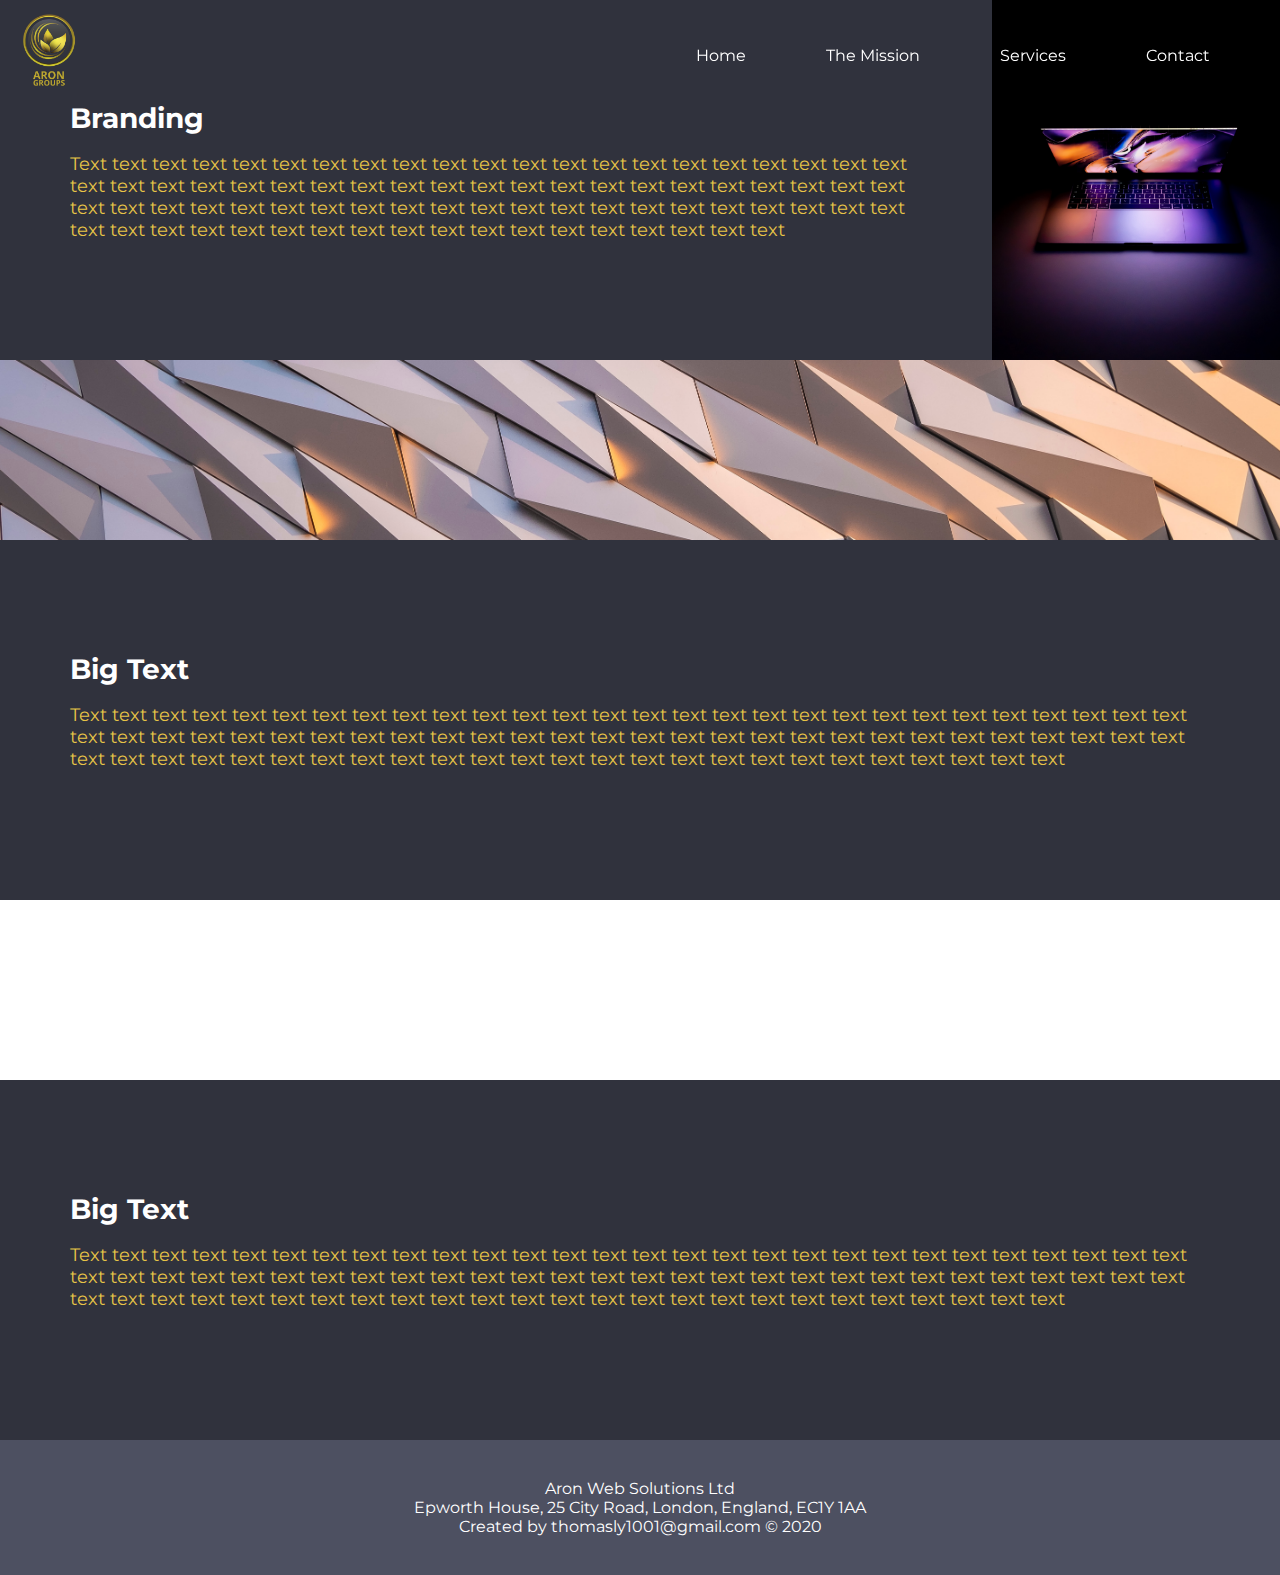
<file: branding.html>
<!DOCTYPE html>
<html lang="en">

<head>
  <meta charset="UTF-8">
  <meta name="viewport" content="width=device-width, initial-scale=1.0">
  <link href="https://fonts.googleapis.com/css2?family=Montserrat&display=swap" rel="stylesheet">
  </link>

  <!-- Compiled and minified JavaScript -->
  <script src="https://cdnjs.cloudflare.com/ajax/libs/materialize/1.0.0/js/materialize.min.js"></script>

  <!--Import Google Icon Font-->
  <link href="https://fonts.googleapis.com/icon?family=Material+Icons" rel="stylesheet">
  <title>Aron Groups Branding</title>
  <link rel="shortcut icon" type="image/jpg" href="./assets/favicon.png"/>
  <!-- styles -->
  <link rel="stylesheet" href="./styles/home.css">
  <link rel="stylesheet" href="./styles/marketing.css">
</head>

<body>
  <nav id="nav">
    <img src="./assets/logo.png" alt="Logo" width="80" height="80">
    <ul class="nav-links">
      <li><a class="nav-link" href="/index.html">Home</a></li>
      <li><a class="nav-link" href="/mission.html">The Mission</a></li>
      <li class="nav-link dropdown"> Services
        <div class="dropdown-content">
          <a href="/branding.html">Branding</a>
          <a href="/web-dev.html">Web Development</a>
          <a href="/else.html">Something Else</a>
          <a href="/marketing.html">Marketing</a>
        </div>
      </li>
      <li><a class="nav-link" href="/contact.html">Contact</a></li>
    </ul>
  </nav>

  <main>

    <section class="text-section multi-media">
      <div class="text-info">
        <h3>Branding</h3>
        <p>Text text text text text text text text text text text text text text text text text text text text text text
          text text text text text text text text text text text text text text text text text text text text text text
          text text text text text text text text text text text text text text text text text text text text text text
          text text text text text text text text text text text text text text text</p>
        </div>
      <img src="./assets/webdev/computer2.jpg" alt="">
    </section>
    
    <section class="parallax"></section>

    <section class="text-section">
      <div class="text-info">
        <h3>Big Text</h3>
        <p>Text text text text text text text text text text text text text text text text text text text text text text
          text text text text text text text text text text text text text text text text text text text text text text
          text text text text text text text text text text text text text text text text text text text text text text
          text text text text text text text text text text text text text text text</p>
      </div>
    </section>

    <section class="parallax"></section>

    <section class="text-section">
      <div class="text-info">
        <h3>Big Text</h3>
        <p>Text text text text text text text text text text text text text text text text text text text text text text
          text text text text text text text text text text text text text text text text text text text text text text
          text text text text text text text text text text text text text text text text text text text text text text
          text text text text text text text text text text text text text text text</p>
      </div>
    </section>

  </main>
  <footer>
    <p>Aron Web Solutions Ltd</p>
    <p>Epworth House, 25 City Road, London, England, EC1Y 1AA</p>
    <p>Created by thomasly1001@gmail.com © 2020 </p>
  </footer>
  </script>
</body>
<script src="./js/index.js"></script>

</html>
</file>
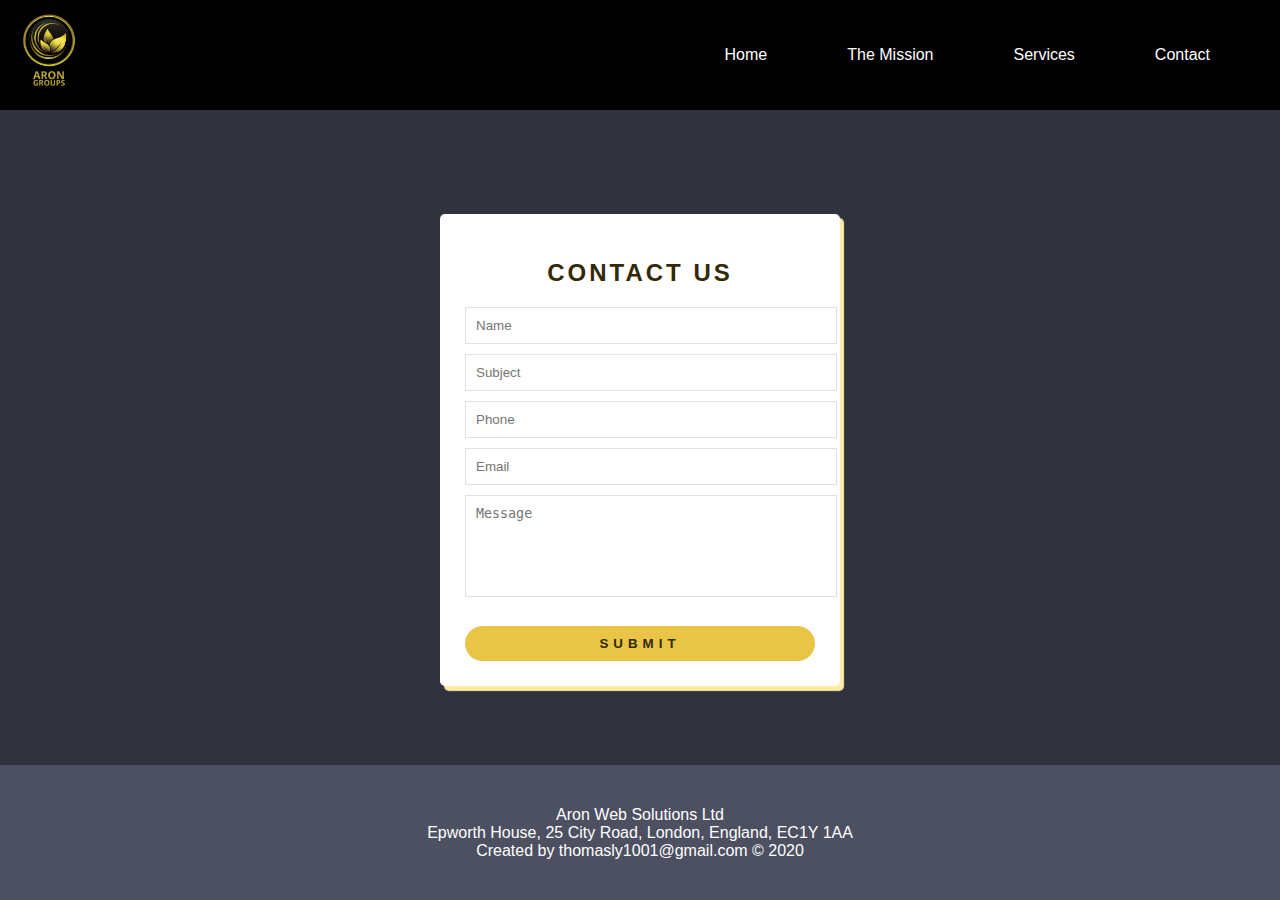
<file: contact.html>
<!DOCTYPE html>
<html lang="en">

<head>
  <meta charset="UTF-8">
  <meta name="viewport" content="width=device-width, initial-scale=1.0">
  <link rel="stylesheet" href="./styles/home.css">
  <link rel="stylesheet" href="./styles/contact.css">
  <title>Contact us</title>
  <link rel="shortcut icon" type="image/jpg" href="./assets/favicon.png"/>
  <script src="./js/index.js"></script>
  <script src="./js/contact.js"></script>
</head>

<body>
  <nav id="nav">
    <img src="./assets/logo.png" alt="Logo" width="80" height="80">
    <ul class="nav-links">
      <li><a class="nav-link" href="/index.html">Home</a></li>
      <li><a class="nav-link" href="/mission.html">The Mission</a></li>
      <li class="nav-link dropdown"> Services
        <div class="dropdown-content">
          <a href="/branding.html">Branding</a>
          <a href="/web-dev.html">Web Development</a>
          <a href="/else.html">Something Else</a>
          <a href="/marketing.html">Marketing</a>
        </div>
      </li>
      <li><a class="nav-link" href="/contact.html">Contact</a></li>
    </ul>
  </nav>

  <main>
    <section>
      <div class="wrapper">
        <h2>Contact us</h2>
        <div id="error_message"></div>
        <form action="" id="myform" onSubmit="return validate();">
          <div class="input_field">
            <input type="text" placeholder="Name" id="name">
          </div>
          <div class="input_field">
            <input type="text" placeholder="Subject" id="subject">
          </div>
          <div class="input_field">
            <input type="text" placeholder="Phone" id="phone">
          </div>
          <div class="input_field">
            <input type="text" placeholder="Email" id="email">
          </div>
          <div class="input_field">
            <textarea placeholder="Message" id="message"></textarea>
          </div>
          <div class="btn">
            <input type="submit">
          </div>
        </form>
      </div>
    </section>
  </main>
  <footer>
    <p>Aron Web Solutions Ltd</p>
    <p>Epworth House, 25 City Road, London, England, EC1Y 1AA</p>
    <p>Created by thomasly1001@gmail.com © 2020 </p>
  </footer>
</body>
</html>
</file>
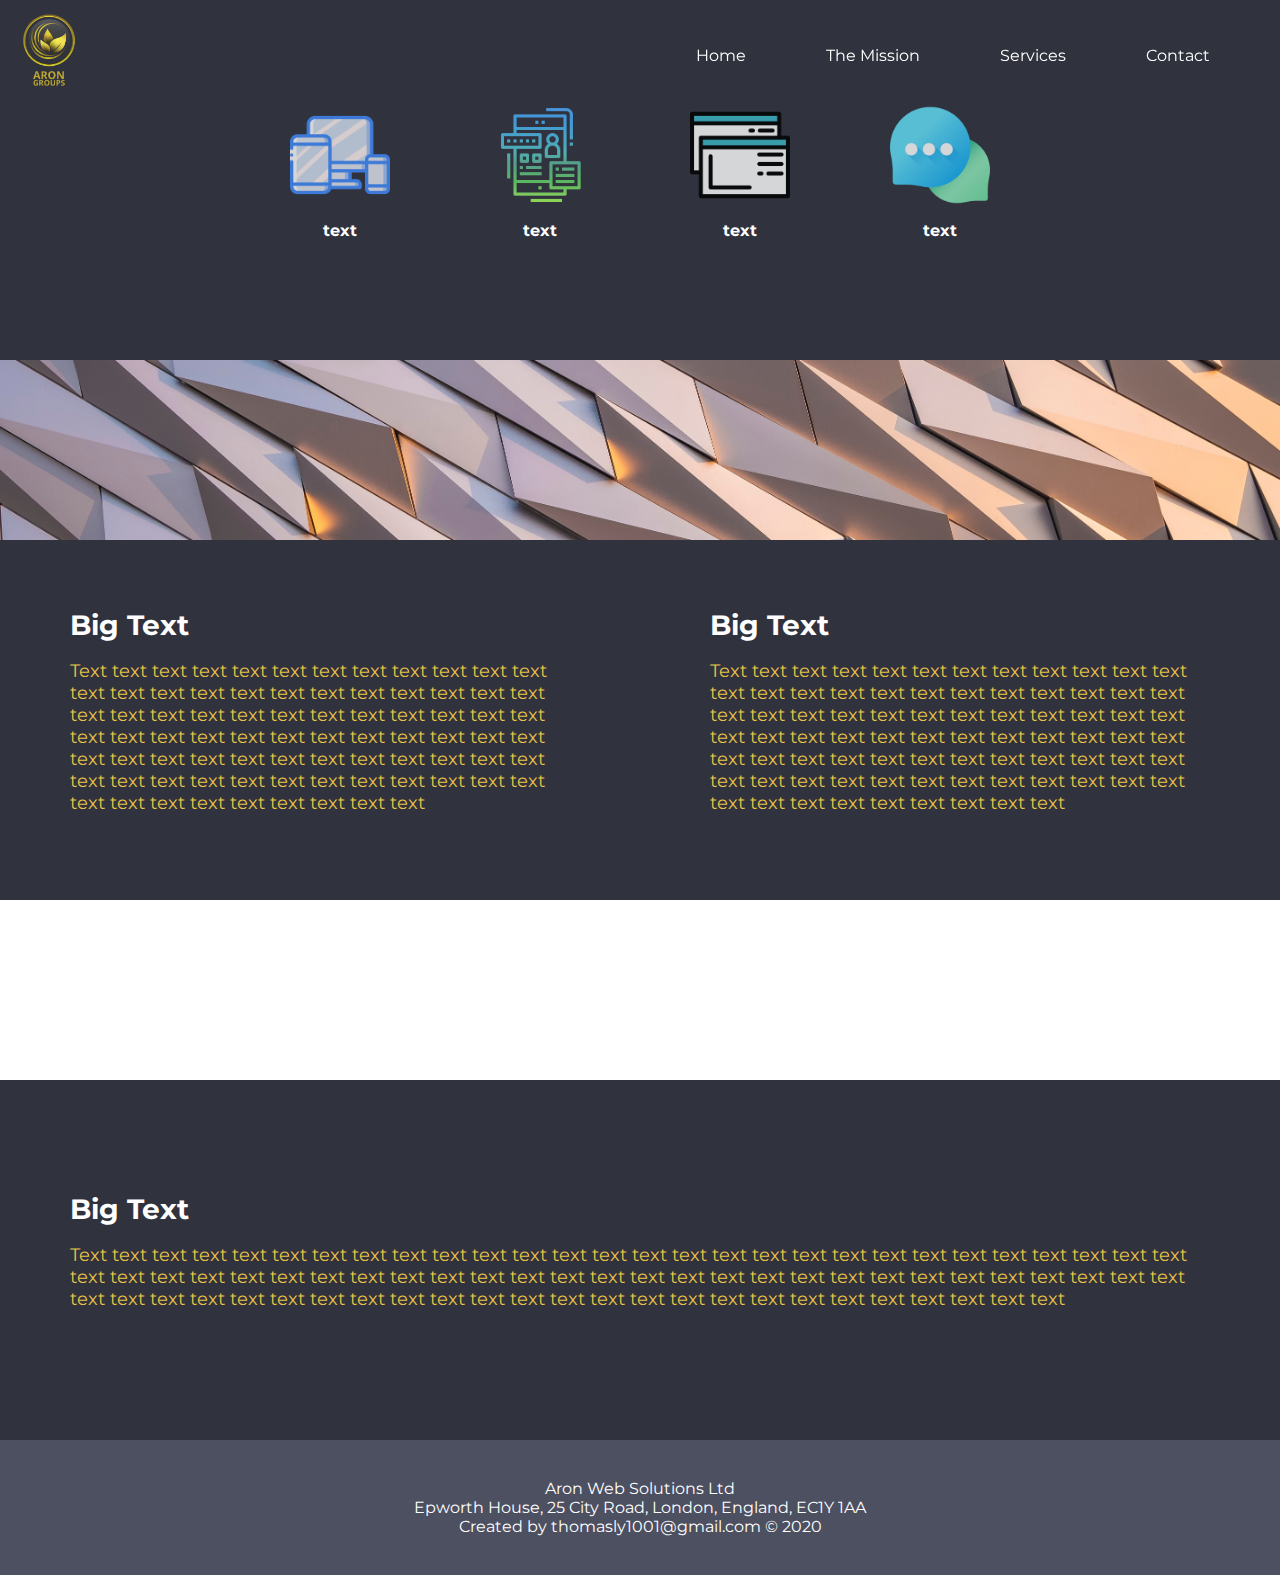
<file: else.html>
<!DOCTYPE html>
<html lang="en">

<head>
  <meta charset="UTF-8">
  <meta name="viewport" content="width=device-width, initial-scale=1.0">
  <link href="https://fonts.googleapis.com/css2?family=Montserrat&display=swap" rel="stylesheet">
  </link>

  <!-- Compiled and minified JavaScript -->
  <script src="https://cdnjs.cloudflare.com/ajax/libs/materialize/1.0.0/js/materialize.min.js"></script>

  <!--Import Google Icon Font-->
  <link href="https://fonts.googleapis.com/icon?family=Material+Icons" rel="stylesheet">
  <title>Aron Groups else</title>
  <link rel="shortcut icon" type="image/jpg" href="./assets/favicon.png"/>
  <!-- styles -->
  <link rel="stylesheet" href="./styles/home.css">
  <link rel="stylesheet" href="./styles/else.css">
</head>

<body>
  <nav id="nav">
    <img src="./assets/logo.png" alt="Logo" width="80" height="80">
    <ul class="nav-links">
      <li><a class="nav-link" href="/index.html">Home</a></li>
      <li><a class="nav-link" href="/mission.html">The Mission</a></li>
      <li class="nav-link dropdown"> Services
        <div class="dropdown-content">
          <a href="/branding.html">Branding</a>
          <a href="/web-dev.html">Web Development</a>
          <a href="/else.html">Something Else</a>
          <a href="/marketing.html">Marketing</a>
        </div>
      </li>
      <li><a class="nav-link" href="/contact.html">Contact</a></li>
    </ul>
  </nav>

  <main>

      <section class="icon-section">
        <div class="icon-wrap">
          <img src="./assets/webdev/tablet.png" alt="computers">
          <p>text</p>
        </div>
  
        <div class="icon-wrap">
          <img src="./assets/webdev/ux.png" alt="user experience">
          <p>text</p>
        </div>
  
        <div class="icon-wrap">
          <img src="./assets/webdev/internet.png" alt="files">
          <p>text</p>
        </div>
  
        <div class="icon-wrap">
          <img src="./assets/webdev/comment.png" alt="speech bubble">
          <p>text</p>
        </div>
      </section>
    
    <section class="parallax"></section>

    <section class="text-section double-column">
      <div class="text-info">
        <h3>Big Text</h3>
        <p>Text text text text text text text text text text text text text text text text text text text text text text
          text text text text text text text text text text text text text text text text text text text text text text
          text text text text text text text text text text text text text text text text text text text text text text
          text text text text text text text text text text text text text text text</p>
      </div>
      <div class="text-info">
        <h3>Big Text</h3>
        <p>Text text text text text text text text text text text text text text text text text text text text text text
          text text text text text text text text text text text text text text text text text text text text text text
          text text text text text text text text text text text text text text text text text text text text text text
          text text text text text text text text text text text text text text text</p>
        </div>
    </section>

    <section class="parallax"></section>

    <section class="text-section">
      <div class="text-info">
        <h3>Big Text</h3>
        <p>Text text text text text text text text text text text text text text text text text text text text text text
          text text text text text text text text text text text text text text text text text text text text text text
          text text text text text text text text text text text text text text text text text text text text text text
          text text text text text text text text text text text text text text text</p>
      </div>
    </section>

  </main>
  <footer>
    <p>Aron Web Solutions Ltd</p>
    <p>Epworth House, 25 City Road, London, England, EC1Y 1AA</p>
    <p>Created by thomasly1001@gmail.com © 2020 </p>
  </footer>
  </script>
</body>
<script src="./js/index.js"></script>

</html>
</file>
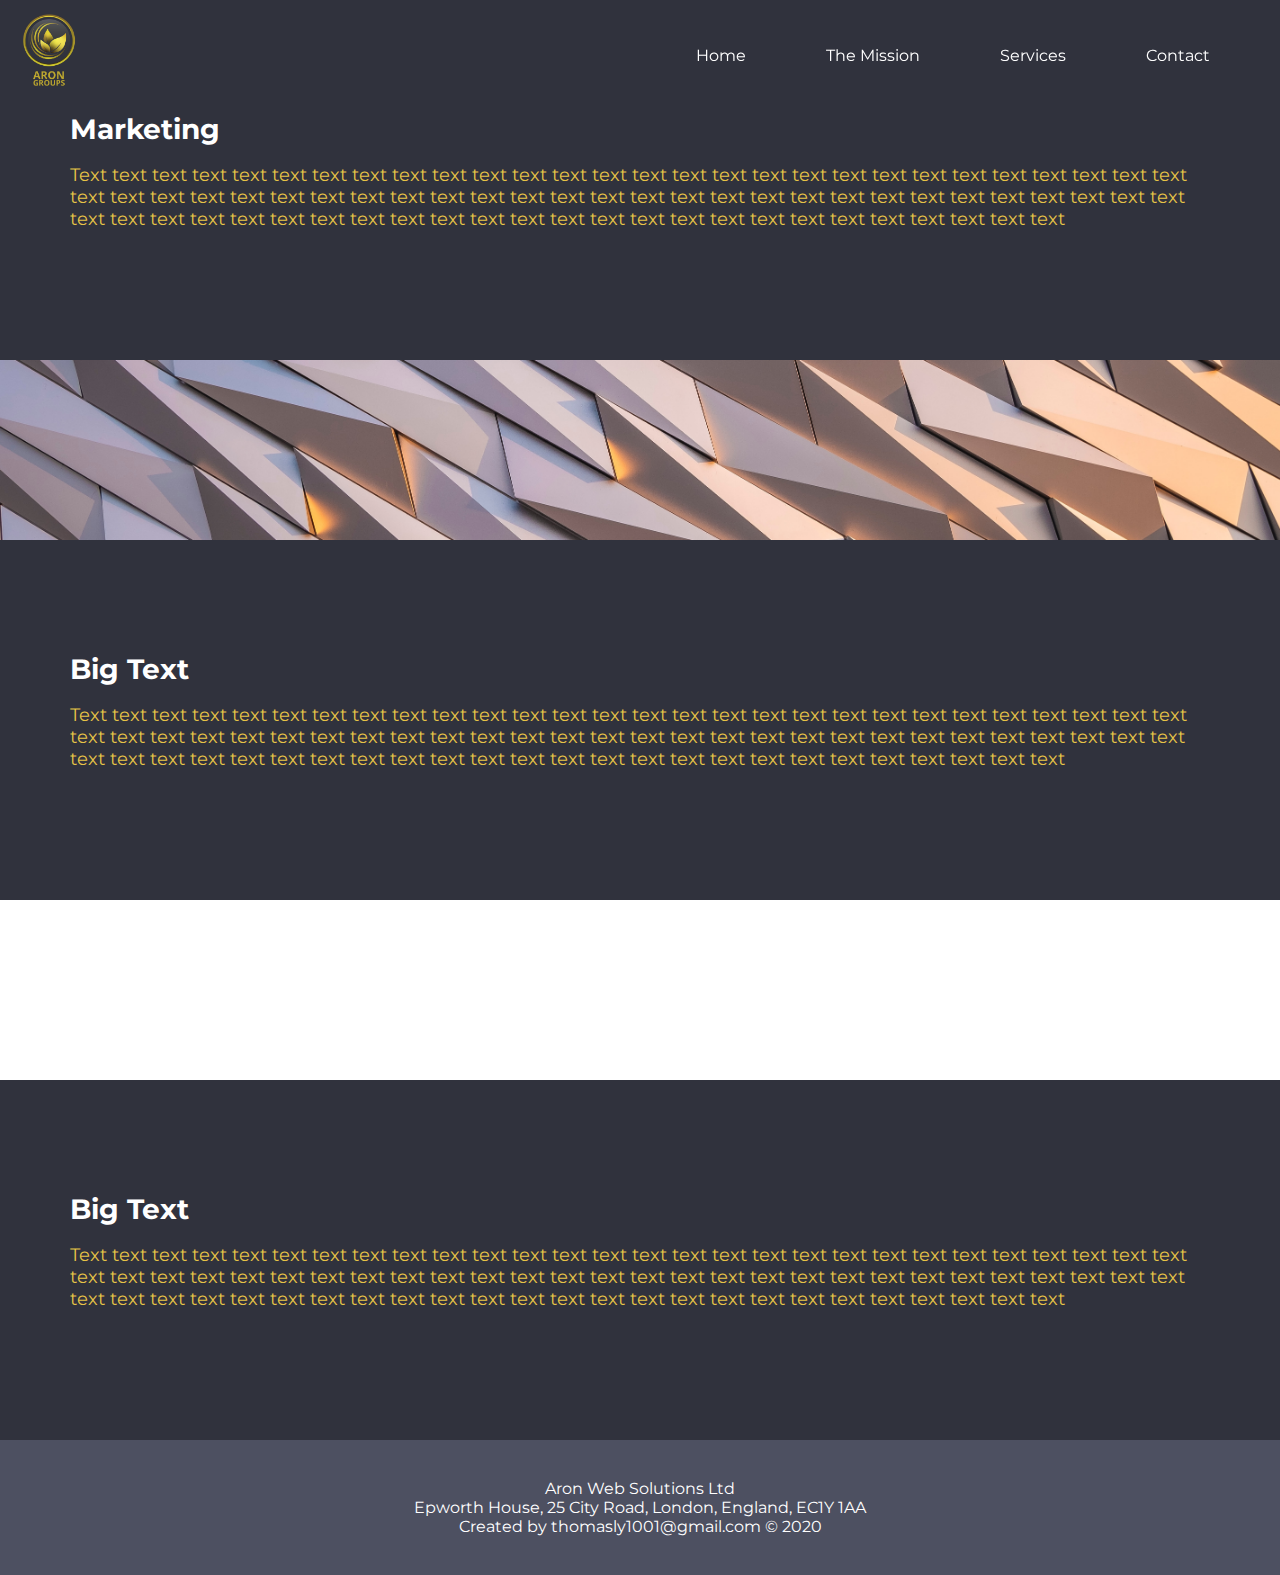
<file: marketing.html>
<!DOCTYPE html>
<html lang="en">

<head>
  <meta charset="UTF-8">
  <meta name="viewport" content="width=device-width, initial-scale=1.0">
  <link href="https://fonts.googleapis.com/css2?family=Montserrat&display=swap" rel="stylesheet">
  </link>

  <!-- Compiled and minified JavaScript -->
  <script src="https://cdnjs.cloudflare.com/ajax/libs/materialize/1.0.0/js/materialize.min.js"></script>

  <!--Import Google Icon Font-->
  <link href="https://fonts.googleapis.com/icon?family=Material+Icons" rel="stylesheet">
  <title>Aron Groups Marketing</title>
  <link rel="shortcut icon" type="image/jpg" href="./assets/favicon.png"/>
  <!-- styles -->
  <link rel="stylesheet" href="./styles/home.css">
  <link rel="stylesheet" href="./styles/marketing.css">
</head>

<body>
  <nav id="nav">
    <img src="./assets/logo.png" alt="Logo" width="80" height="80">
    <ul class="nav-links">
      <li><a class="nav-link" href="/">Home</a></li>
      <li><a class="nav-link" href="/mission.html">The Mission</a></li>
      <li class="nav-link dropdown"> Services
        <div class="dropdown-content">
          <a href="/branding.html">Branding</a>
          <a href="/web-dev.html">Web Development</a>
          <a href="/else.html">Something Else</a>
          <a href="/marketing.html">Marketing</a>
        </div>
      </li>
      <li><a class="nav-link" href="/contact.html">Contact</a></li>
    </ul>
  </nav>

  <main>

    <section class="text-section">
      <div class="text-info">
        <h3>Marketing</h3>
        <p>Text text text text text text text text text text text text text text text text text text text text text text
          text text text text text text text text text text text text text text text text text text text text text text
          text text text text text text text text text text text text text text text text text text text text text text
          text text text text text text text text text text text text text text text</p>
      </div>
    </section>
    
    <section class="parallax"></section>

    <section class="text-section">
      <div class="text-info">
        <h3>Big Text</h3>
        <p>Text text text text text text text text text text text text text text text text text text text text text text
          text text text text text text text text text text text text text text text text text text text text text text
          text text text text text text text text text text text text text text text text text text text text text text
          text text text text text text text text text text text text text text text</p>
      </div>
    </section>

    <section class="parallax"></section>

    <section class="text-section">
      <div class="text-info">
        <h3>Big Text</h3>
        <p>Text text text text text text text text text text text text text text text text text text text text text text
          text text text text text text text text text text text text text text text text text text text text text text
          text text text text text text text text text text text text text text text text text text text text text text
          text text text text text text text text text text text text text text text</p>
      </div>
    </section>

  </main>
  <footer>
    <p>Aron Web Solutions Ltd</p>
    <p>Epworth House, 25 City Road, London, England, EC1Y 1AA</p>
    <p>Created by thomasly1001@gmail.com © 2020 </p>
  </footer>
  </script>
</body>
<script src="./js/index.js"></script>

</html>
</file>
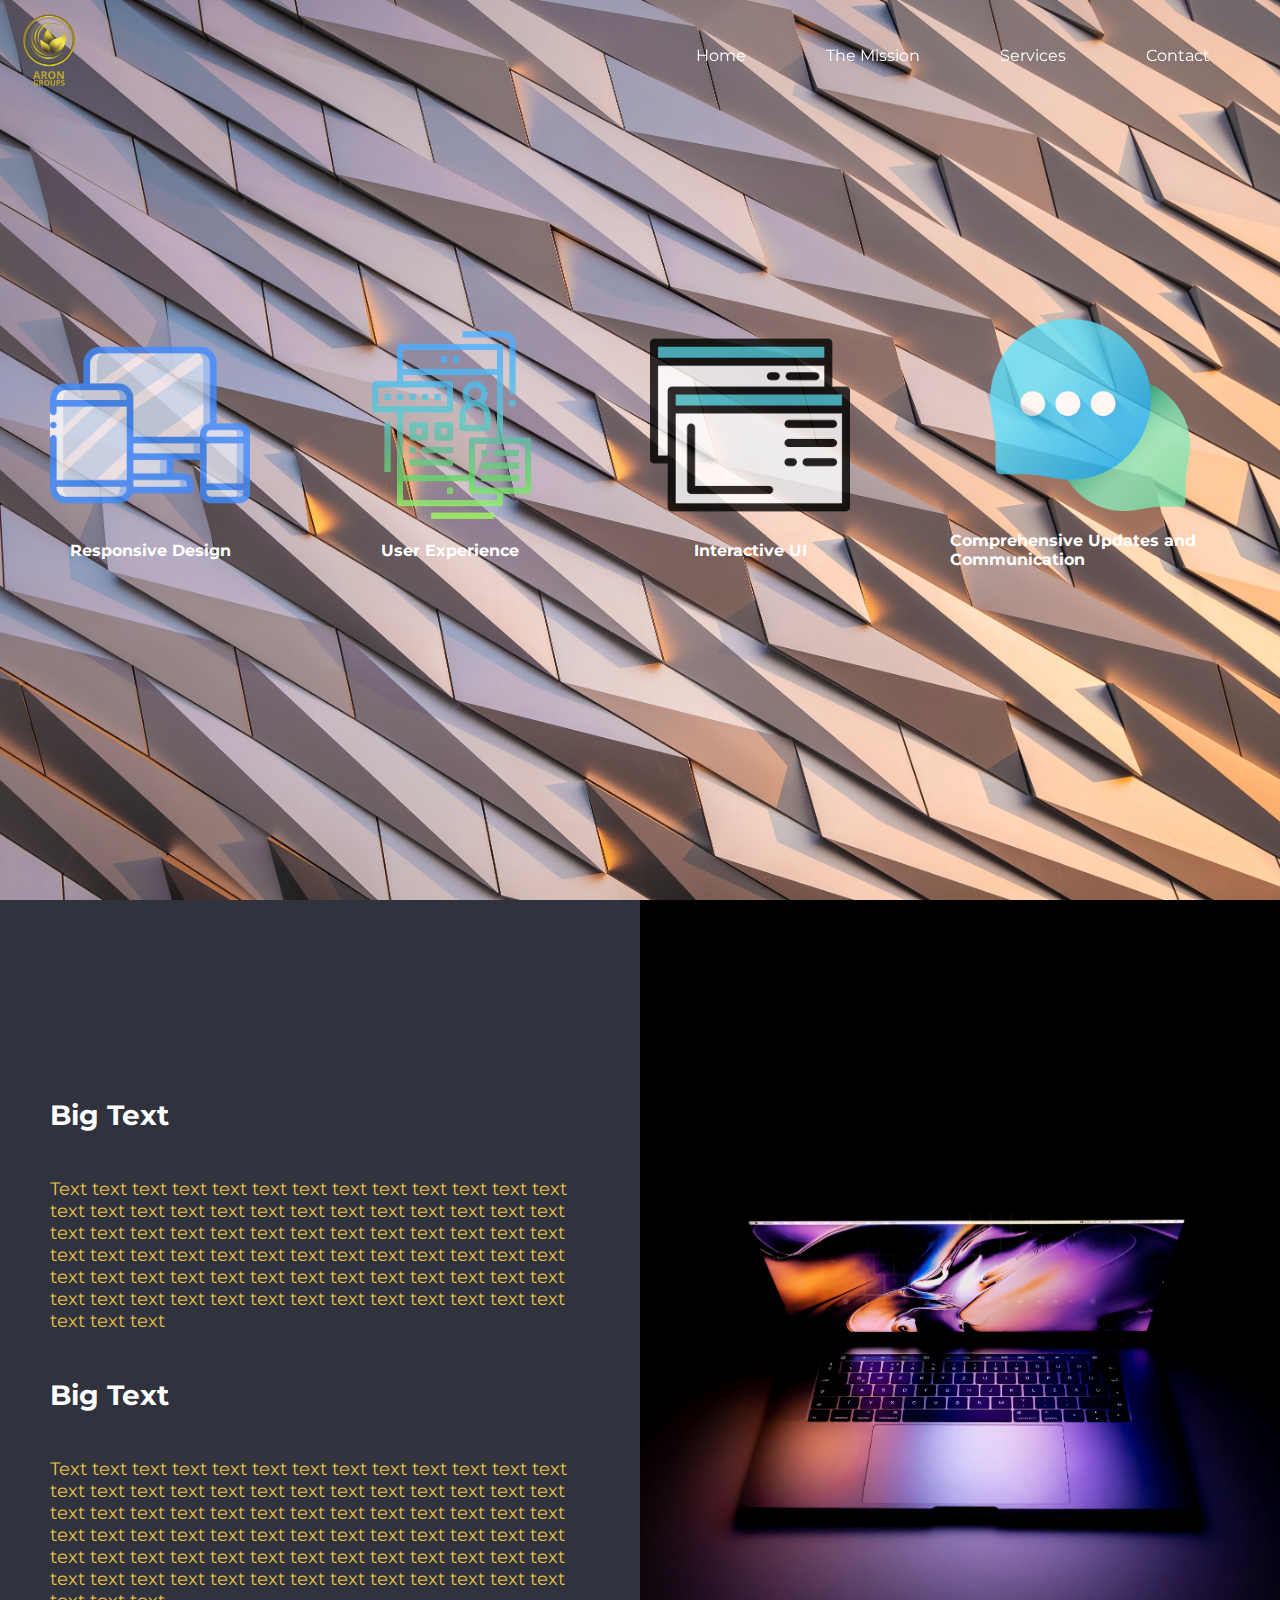
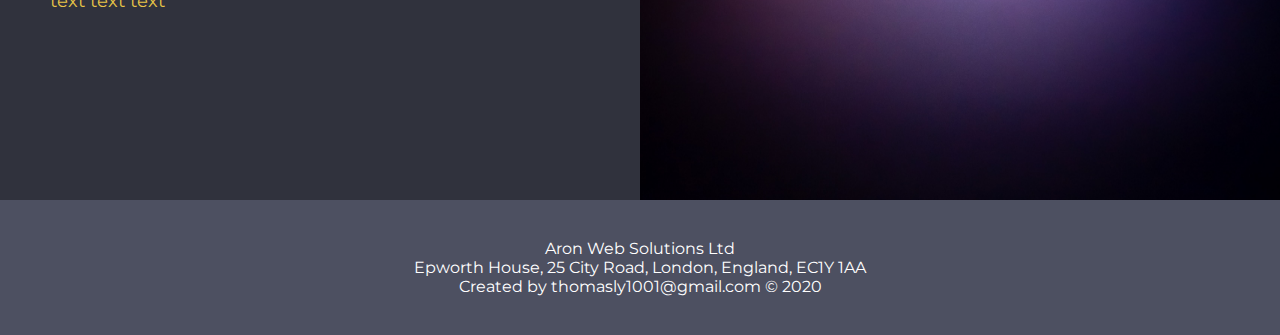
<file: web-dev.html>
<!DOCTYPE html>
<html lang="en">

<head>
  <meta charset="UTF-8">
  <meta name="viewport" content="width=device-width, initial-scale=1.0">
  <link href="https://fonts.googleapis.com/css2?family=Montserrat&display=swap" rel="stylesheet">
  </link>

  <!-- Compiled and minified JavaScript -->
  <script src="https://cdnjs.cloudflare.com/ajax/libs/materialize/1.0.0/js/materialize.min.js"></script>

  <!--Import Google Icon Font-->
  <link href="https://fonts.googleapis.com/icon?family=Material+Icons" rel="stylesheet">
  <title>Aron Groups Web</title>
  <link rel="shortcut icon" type="image/jpg" href="./assets/favicon.png"/>
  <!-- styles -->
  <link rel="stylesheet" href="./styles/home.css">
  <link rel="stylesheet" href="./styles/web.css">
</head>

<body>
  <nav id="nav">
    <img src="./assets/logo.png" alt="Logo" width="80" height="80">
    <ul class="nav-links">
      <li><a class="nav-link" href="/index.html">Home</a></li>
      <li><a class="nav-link" href="/mission.html">The Mission</a></li>
      <li class="nav-link dropdown"> Services
        <div class="dropdown-content">
          <a href="/branding.html">Branding</a>
          <a href="/web-dev.html">Web Development</a>
          <a href="/else.html">Something Else</a>
          <a href="/marketing.html">Marketing</a>
        </div>
      </li>
      <li><a class="nav-link" href="/contact.html">Contact</a></li>
    </ul>
  </nav>

  <main>

    <section class="icon-section">
      <div class="icon-wrap">
        <img src="./assets/webdev/tablet.png" alt="computers">
        <p>Responsive Design</p>
      </div>

      <div class="icon-wrap">
        <img src="./assets/webdev/ux.png" alt="user experience">
        <p>User Experience</p>
      </div>

      <div class="icon-wrap">
        <img src="./assets/webdev/internet.png" alt="files">
        <p>Interactive UI</p>
      </div>

      <div class="icon-wrap">
        <img src="./assets/webdev/comment.png" alt="speech bubble">
        <p>Comprehensive Updates and Communication</p>
      </div>
    </section>

    <section class="text-section">
      <div class="text-info">
        <h3>Big Text</h3>
        <p>Text text text text text text text text text text text text text text text text text text text text text text
          text text text text text text text text text text text text text text text text text text text text text text
          text text text text text text text text text text text text text text text text text text text text text text
          text text text text text text text text text text text text text text text</p>
        <h3>Big Text</h3>
        <p>Text text text text text text text text text text text text text text text text text text text text text text
          text text text text text text text text text text text text text text text text text text text text text text
          text text text text text text text text text text text text text text text text text text text text text text
          text text text text text text text text text text text text text text text</p>
      </div>
      <img src="./assets/webdev/computer2.jpg" alt="computer">
    </section>
  </main>
    <footer>
      <p>Aron Web Solutions Ltd</p>
      <p>Epworth House, 25 City Road, London, England, EC1Y 1AA</p>
      <p>Created by thomasly1001@gmail.com © 2020 </p>
    </footer>
  </body>
<script src="./js/index.js"></script>

</html>
</file>
<file: styles/home.css>
body {
  margin: 0;
  font-family: 'Montserrat', sans-serif;
}

li {
  list-style-type: none;
}

/** navbar */
nav {
  display: flex;
  justify-content: space-between;
  position: fixed;
  top: 0;
  height: 10vh;
  width: 100vw;
  padding: 10px;
  z-index: 30;
  transition: all .6s;
}

nav img {
  cursor: pointer;
  height: 80px;
  width: 80px;
}

@media only screen and (max-width: 650px) {
  nav img {
    height: 60px;
    width: 60px;
  }
}

/* @media only screen and (max-width: 420px) {
  nav img {
    height: 40px;
    width: 40px;
  }
} */

.nav-links {
  display: flex;
  align-items: center;
}

.nav-link {
  display: inline;
  padding: 10px 20px;
  margin: 20px;
  cursor: pointer;
  color: white;
  transition: all .5s;
  border-radius: 10px;
  text-decoration: none;
  text-align: center;
}

@media only screen and (max-width: 780px) {
  .nav-link {
    font-size: 12px;
    padding: 0;
  }
}

@media only screen and (max-width: 400px) {
  .nav-link {
    font-size: 9px;
    padding: 0;
  }
}

.nav-links:last-child {
  margin-right: 40px;
}

@media only screen and (max-width: 650px) {
  .nav-links:last-child {
    padding: 0;
  }
}

.nav-link:hover {
  background-color: white;
  color: black;
}

.nav-colored {
  background-color: rgba(0, 0, 0, 0.9);
}

.nav-transparent {
  background-color: transparent;
}

/* Style The Dropdown Button */
.dropbtn {
  background-color: #4CAF50;
  color: white;
  padding: 16px;
  font-size: 16px;
  border: none;
  cursor: pointer;
}

/* The container <div> - needed to position the dropdown content */
.dropdown {
  position: relative;
  display: inline-block;
}

/* Dropdown Content (Hidden by Default) */
.dropdown-content {
  display: none;
  position: absolute;
  background-color: #f9f9f9;
  min-width: 160px;
  box-shadow: 0px 8px 16px 0px rgba(0, 0, 0, 0.2);
  z-index: 1;
  border-radius: 10px;
  transform: translateX(-45px) translateY(10px);
  transition: all .5s;
}

.dropdown-content a:first-child {
  border-top-left-radius: 10px;
  border-top-right-radius: 10px;
}

.dropdown-content a:last-child {
  border-bottom-left-radius: 10px;
  border-bottom-right-radius: 10px;
}

/* Links inside the dropdown */
.dropdown-content a {
  color: black;
  padding: 12px 16px;
  text-decoration: none;
  display: block;
  transition: all .5s;
}

/* Change color of dropdown links on hover */
.dropdown-content a:hover {
  background-color: #979696;
  color: white;
}

/* Show the dropdown menu on hover */
.dropdown:hover .dropdown-content {
  display: block;
}

/* Change the background color of the dropdown button when the dropdown content is shown */
.dropdown:hover .dropbtn {
  background-color: #3e8e41;
}

/** main */

section {
  height: 100vh;
  width: 100vw;
}

/*? landing page */

.landing-page {
  display: flex;
  align-items: center;
  background-image: url("../assets/home/computer.jpg");
  background-size: cover;
  background-position: center;
}

.landing-text {
  margin-left: 100px;
}

@media only screen and (max-width: 550px) {
  .landing-text {
    margin: auto;
  }
}

.aron {
  color: #E8C547;
  font-size: 60px;
}


.aron-text {
  color: white;
  font-size: 40px;
}

@media only screen and (max-width: 550px) {
  .aron {
    font-size: 45px;
    max-width: 300px;
  }

  .aron-text {
    font-size: 30px;
  }
}

/*? services page */

.services-page {
  display: flex;
  overflow: hidden;
}

@media only screen and (max-width: 850px) {
  .services-page {
    flex-direction: column;
  }
}

.service {
  display: flex;
  /* align-items: center; */
  width: 25%;
  height: 100vh;
  background-color: grey;
  border: 3px solid black;
  background-size: cover;
  background-position: center;
  filter: grayscale(100%);
  cursor: pointer;
  padding: 30px;
  transition: all .5s;
}

@media only screen and (max-width: 850px) {
  .service {
    width: 100%;
    height: 17%;
    filter: grayscale(0%);
    padding: 20px;
    justify-content: center;
  }
}

.service p {
  font-size: 26px;
  color: white;
  margin-top: 33vh;
}

@media only screen and (max-width: 850px) {
  .service p {
    margin-top: 8vh;
  }
}

.branding {
  background-image: url("../assets/home/img_branding.jpg");
}

.web-dev {
  background-image: url("../assets/home/img_webdev.jpg");
}

.else {
  background-image: url("../assets/home/img_other.jpg");
}

.marketing {
  background-image: url("../assets/home/img_marketing.jpg");
}

.service:hover {
  z-index: 10;
  width: 35%;
  filter: grayscale(0%);
  transform: scale(1.1);
  transition: all .5s;
}

@media only screen and (max-width: 850px) {
  .service:hover {
    width: 100%;
    height: 35%;
  }
}

/*? blog section */

.blog {
  height: 100vh;
  width: 100vw;
}

.blog-part {
  display: flex;
  background-color: #30323D;
}

@media only screen and (max-width: 870px) {
  .blog-part {
    flex-direction: column;
  }
}

.blog-part img {
  width: 50%;
}

@media only screen and (max-width: 870px) {
  .blog-part img {
    width: 100%;
    margin: auto;
  }
}

.info {
  display: flex;
  flex-direction: column;
  justify-content: center;
  padding: 40px;
}


.info h3 {
  color: white;
  font-size: 28px;
}

.info p {
  color: #E8C547;
  font-size: 18px;
}

footer {
  display: flex;
  flex-direction: column;
  justify-content: center;
  align-items: center;
  height: 15vh;
  background-color: #4D5061;
  margin: 0;
}

@media only screen and (max-width: 400px) {
  footer {
    height: 25vh;
  }
}

footer p {
  color: white;
  margin: 0;
}

@media only screen and (max-width: 550px) {
  footer p {
    font-size: 10px;
  }
}
</file>
<file: styles/marketing.css>
.parallax {
  height: 20vh;
  width: 100vw;
  background-image: url("../assets/webdev/parallax.jpg");
    /* Create the parallax scrolling effect */
    background-attachment: fixed;
    background-position: center;
    background-repeat: no-repeat;
    background-size: cover;
}

.text-section {
  display: flex;
  background-color: #30323D;
  height: 40vh;
}

@media only screen and (max-width: 800px) {
  .text-section {
    height: 100vh;
  }
  .multi-media {
    flex-direction: column;
    height: 190vh;
  }
}

.text-info {
  display: flex;
  flex-direction: column;
  justify-content: center;
  padding: 70px;
}

.text-info h3 {
  color: white;
  font-size: 28px;
  margin: 0;
}

.text-info p{
  color: #E8C547;
  font-size: 18px;
}

@media only screen and (max-width: 1200px) {
  .text-info h3 {
    font-size: 24px;
  }
  
  .text-info p{
    font-size: 15px;
  }
}

.text-section img {
  width: 30vw;
}

@media only screen and (max-width: 800px) {
  .text-section img {
    width: 100vw;
    height: 100vh;
  }
}
</file>
<file: styles/contact.css>
/* @import url('https://fonts.googleapis.com/css?family=Josefin+Sans'); */
/* 
*{
  margin: 0;
  padding: 0;
  box-sizing: border-box;
  outline: none;
  font-family: 'Josefin Sans', sans-serif;
} */

section {
  height: 85vh;
  width: 100vw;
  background-color: #30323d;
}

nav {
  background-color: black;
}

.wrapper{
  position: absolute;
  top: 50%;
  left: 50%;
  transform: translate(-50%,-50%);
  max-width: 350px;
  width: 100%;
  background: #fff;
  padding: 25px;
  border-radius: 5px;
  box-shadow: 4px 4px 1px rgba(254,236,164,1); 
}

.wrapper h2{
  text-align: center;
  margin-bottom: 20px;
  text-transform: uppercase;
  letter-spacing: 3px;
  color: #332902;
}

.wrapper .input_field{
  margin-bottom: 10px;
}

.wrapper .input_field input[type="text"],
.wrapper textarea{
  border: 1px solid #e0e0e0;
  width: 100%;
  padding: 10px;
}

.wrapper textarea{
  resize: none;
  height: 80px;
}

.wrapper .btn input[type="submit"]{
  border: 0px;
  margin-top: 15px;
  padding: 10px;
  text-align: center;
  width: 100%;
  background: #E8C547;
  color: #332902;
  text-transform: uppercase;
  letter-spacing: 5px;
  font-weight: bold;
  border-radius: 25px;
  cursor: pointer;
}

#error_message{
  margin-bottom: 20px;
  background: #fe8b8e;
  padding: 0px;
  text-align: center;
  font-size: 14px;
  transition: all 0.5s ease;
}
</file>
<file: styles/else.css>
.parallax {
  height: 20vh;
  width: 100vw;
  background-image: url("../assets/webdev/parallax.jpg");
  /* Create the parallax scrolling effect */
  background-attachment: fixed;
  background-position: center;
  background-repeat: no-repeat;
  background-size: cover;
}

/*? icon section */
.icon-section {
  display: flex;
  height: 40vh;
  justify-content: center;
  align-items: center;
  background-color: #30323D;
}

@media only screen and (max-width: 700px) {
  .icon-section{
    flex-direction: column;
    height: 700px;
  }
}

.icon-wrap {
  display: flex;
  flex-direction: column;
  align-items: center;
  margin: 50px;
}

.icon-wrap img {
  height: 100px;
  width: 100px;
  opacity: .8;
}

@media only screen and (max-width: 700px) {
  .icon-wrap {
    margin: 20px;
  }

  .icon-wrap img {
    height: 80px;
    width: 80px;
  }
}

.icon-wrap p {
  color: white;
  font-weight: 700;
  text-shadow: 1px black;
}

/*? text section */


.text-section {
  display: flex;
  background-color: #30323D;
  height: 40vh;
}

@media only screen and (max-width: 700px) {
  .double-column{
    flex-direction: column;
    justify-content: center;
    height: 80vh;
  }
}

.text-info {
  display: flex;
  flex-direction: column;
  justify-content: center;
  padding: 70px;
}

@media only screen and (max-width: 600px) {
  .text-info {
    padding: 20px;
  }
}

.text-info h3 {
  color: white;
  font-size: 28px;
  margin: 0;
}

.text-info p {
  color: #E8C547;
  font-size: 18px;
}

@media only screen and (max-width: 950px) {
  .text-info h3 {
    font-size: 24px;
  }

  .text-info p {
    font-size: 14px;
  }
}

@media only screen and (max-width: 400px) {
  .text-info h3 {
    font-size: 20px;
  }

  .text-info p {
    font-size: 12px;
  }
}

.text-section img {
  width: 30vw;
}
</file>
<file: styles/web.css>
/*? parallax */
/* .parallax {
  height: 100vh;
} */
.parallax {
  height: 30vh;
  width: 100vw;
  background-image: url("../assets/webdev/parallax.jpg");
    /* Create the parallax scrolling effect */
    background-attachment: fixed;
    background-position: center;
    background-repeat: no-repeat;
    background-size: cover;
}



/*? icon section */
.icon-section {
  display: flex;
  justify-content: center;
  align-items: center;
  background-image: url("../assets/webdev/parallax.jpg");
  /* Create the parallax scrolling effect */
  background-attachment: fixed;
  background-position: center;
  background-repeat: no-repeat;
  background-size: cover;
}

@media only screen and (max-width: 650px) {
  .icon-section {
    flex-direction: column;
  }
}

.icon-wrap {
  display: flex;
  flex-direction: column;
  align-items: center;
  margin: 50px;
}

.icon-wrap img {
  height: 200px;
  width: 200px;
  opacity: .8;
}

@media only screen and (max-width: 1100px) {
  .icon-wrap img {
    height: 150px;
    width: 150px;
  }
}

@media only screen and (max-width: 900px) {
  .icon-wrap img {
    height: 90px;
    width: 90px;
  }
}

@media only screen and (max-width: 650px) {
  .icon-wrap {
    margin: 10px;
  }
  .icon-wrap img {
    height: 70px;
    width: 70px;
  }
}

@media only screen and (max-width: 450px) {
  .icon-wrap img {
    height: 50px;
    width: 50px;
  }
  .icon-wrap p {
    font-size: 12px;
  }
}

.icon-wrap p {
  color: white;
  font-weight: 700;
  text-shadow: 1px black;
}

/*? text section */

.text-section {
  display: flex;
  background-color: #30323D;
}

@media only screen and (max-width: 800px) {
  .text-section {
    flex-direction: column;
    height: 200vh;
  }
}

.text-info {
  display: flex;
  flex-direction: column;
  justify-content: center;
  padding: 50px;
}

.text-info h3 {
  color: white;
  font-size: 28px;
}

.text-info p{
  color: #E8C547;
  font-size: 18px;
}

@media only screen and (max-width: 1200px) {
  .text-info h3 {
    font-size: 24px;
  }
  
  .text-info p{
    font-size: 15px;
  }
}

.text-section img {
  width: 50vw;
}

@media only screen and (max-width: 800px) {
  .text-section img {
    width: 100vw;
    height: 100vh;
  }
}
</file>
